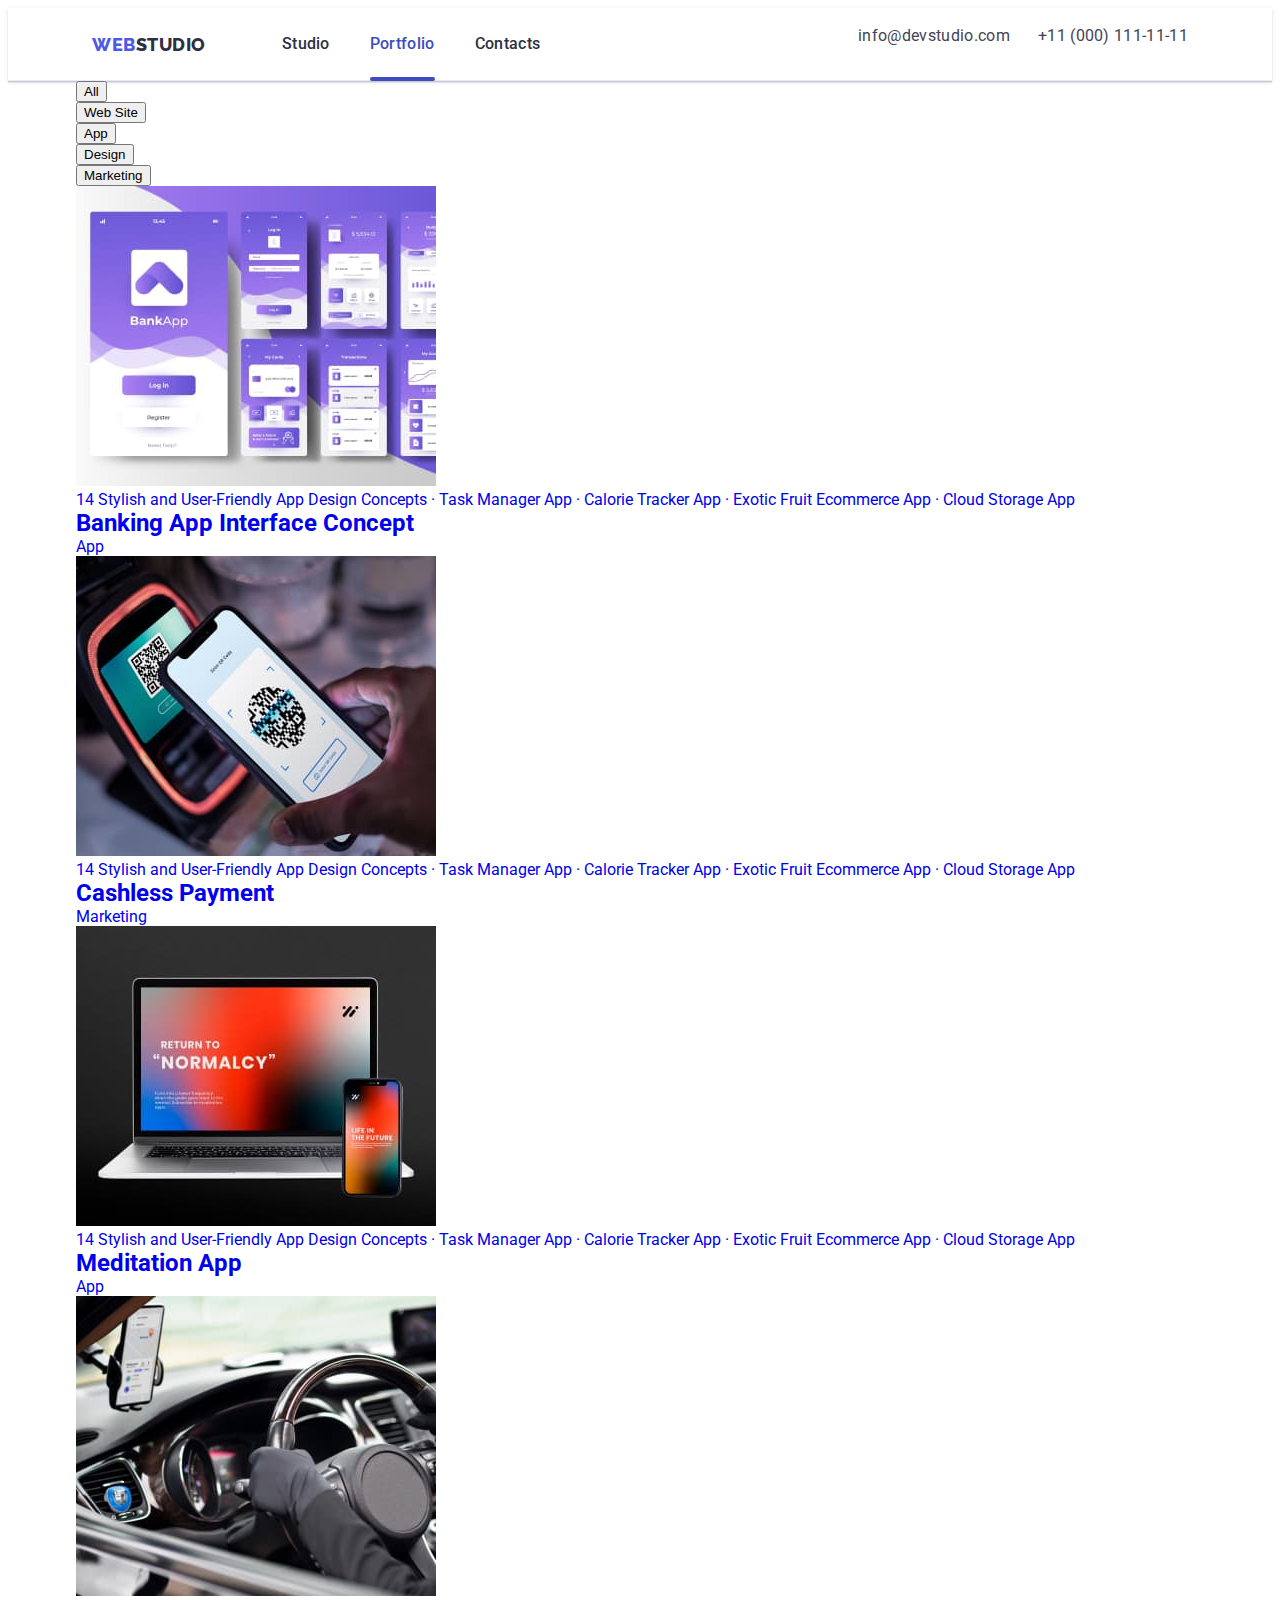
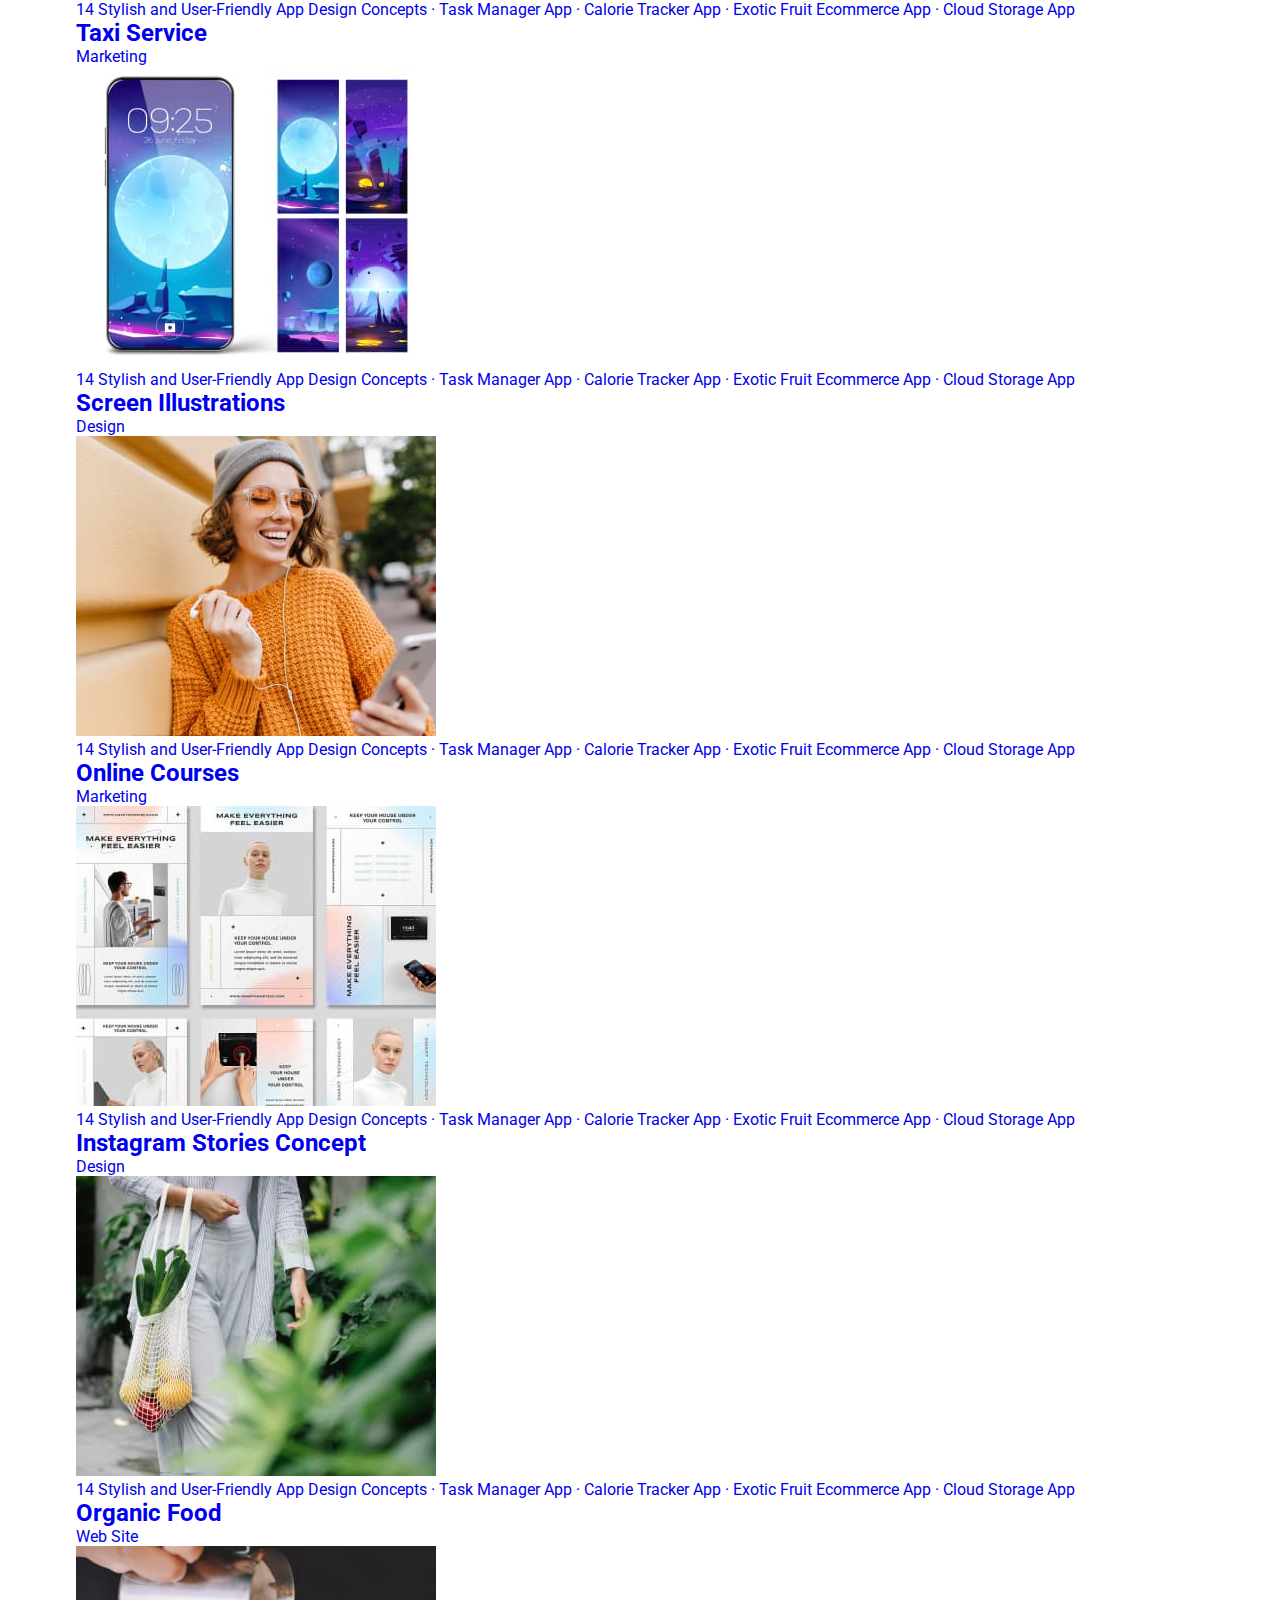
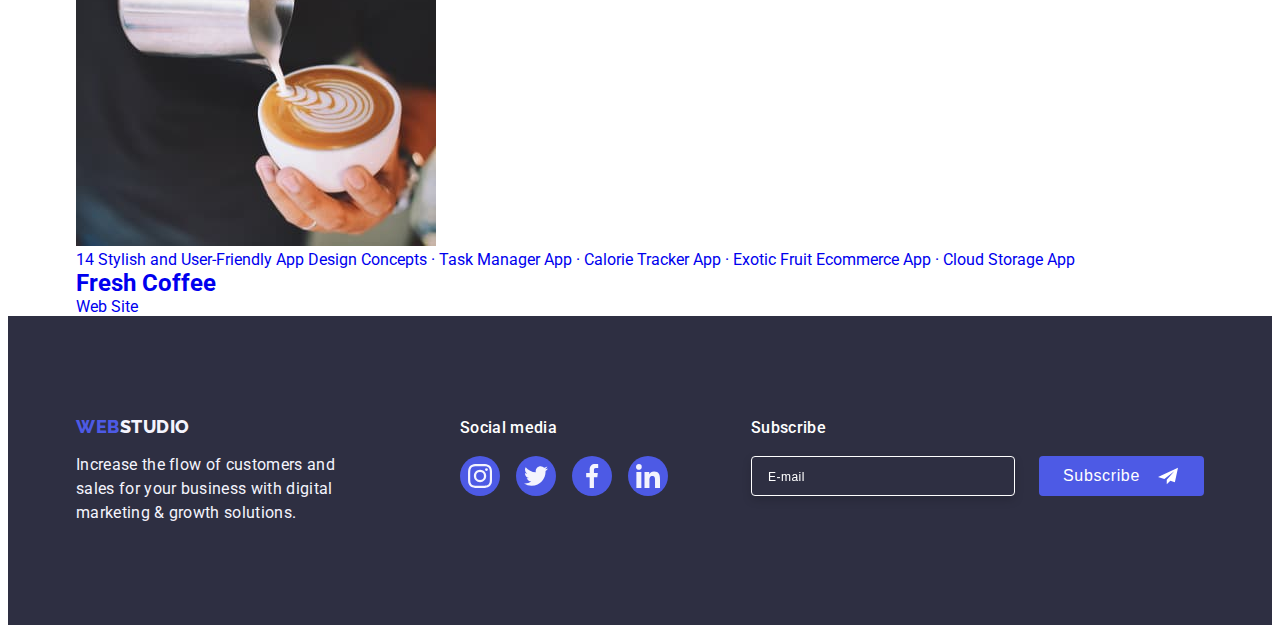
<file: portfolio.html>
<!DOCTYPE html>
<html lang="en">
  <head>
    <meta charset="UTF-8" />
    <meta http-equiv="X-UA-Compatible" content="IE=edge" />
    <meta name="viewport" content="width=device-width, initial-scale=1.0" />
    <title>Document</title>
    <link rel="preconnect" href="https://fonts.googleapis.com" />
    <link rel="preconnect" href="https://fonts.gstatic.com" crossorigin />
    <link rel="preconnect" href="https://fonts.googleapis.com" />
    <link rel="preconnect" href="https://fonts.gstatic.com" crossorigin />
    <link
      href="https://fonts.googleapis.com/css2?family=Raleway:wght@800&family=Roboto:wght@400;500;700;900&display=swap"
      rel="stylesheet"
    />
    <link
      rel="stylesheet"
      href="https://cdnjs.cloudflare.com/ajax/libs/modern-normalize/1.1.0/modern-normalize.min.css"
      integrity="sha512-wpPYUAdjBVSE4KJnH1VR1HeZfpl1ub8YT/NKx4PuQ5NmX2tKuGu6U/JRp5y+Y8XG2tV+wKQpNHVUX03MfMFn9Q=="
      crossorigin="anonymous"
      referrerpolicy="no-referrer"
    />
    <link rel="stylesheet" href="./css/styles.css" />
  </head>

  <body class="body">
    <!-- Header section -->
    <header class="page-header">
      <div class="header-container container">
        <!-- Навігація на інші сторінки -->
        <nav class="nav">
          <a class="logo-main-link link" href="./index.html"
            >Web<span class="header-logo-accent">Studio</span></a
          >

          <ul class="nav-list list">
            <li>
              <a class="nav-link link" href="./index.html">Studio</a>
            </li>
            <li>
              <a class="nav-link link active" href="./portfolio.html"
                >Portfolio</a
              >
            </li>
            <li><a class="nav-link link" href="">Contacts</a></li>
          </ul>
        </nav>
        <address class="contact">
          <!-- Посилання на email -->
          <ul class="contact-list list">
            <li>
              <a class="contact-link link" href="mailto:info@devstudio.com"
                >info@devstudio.com</a
              >
            </li>
            <li>
              <a class="contact-link link" href="tel:+110001111111"
                >+11 (000) 111-11-11</a
              >
            </li>
          </ul>
        </address>
      </div>
    </header>

    <main class="main">
      <!-- Portfolio section -->
      <section class="portfolio-section">
        <div class="container">
          <h1 hidden class="portfolio-title">Info</h1>
          <ul class="portfolio-list-btn list">
            <li><button class="portfolio-button" type="button">All</button></li>
            <li>
              <button class="portfolio-button" type="button">Web Site</button>
            </li>
            <li><button class="portfolio-button" type="button">App</button></li>
            <li>
              <button class="portfolio-button" type="button">Design</button>
            </li>
            <li>
              <button class="portfolio-button" type="button">Marketing</button>
            </li>
          </ul>

          <!-- Row 1 -->

          <ul class="portfolio-list list">
            <li class="portfolio-item">
              <a class="portfolio-link link" href="./portfolio.html">
                <div class="portfolio-thumb">
                  <img
                    class="portfolio-img"
                    src="./images/portfolio/row_1/img_1.jpg"
                    alt="img_1"
                    width="360"
                  />

                  <p class="overlay-text">
                    14 Stylish and User-Friendly App Design Concepts · Task
                    Manager App · Calorie Tracker App · Exotic Fruit Ecommerce
                    App · Cloud Storage App
                  </p>
                </div>
                <div class="portfolio-box">
                  <h2 class="portfolio-title">Banking App Interface Concept</h2>
                  <p class="portfolio-text">App</p>
                </div></a
              >
            </li>

            <li class="portfolio-item">
              <a class="portfolio-link link" href="./portfolio.html">
                <div class="portfolio-thumb">
                  <img
                    class="portfolio-img"
                    src="./images/portfolio/row_1/img_2.jpg"
                    alt="img_2"
                    width="360"
                  />

                  <p class="overlay-text">
                    14 Stylish and User-Friendly App Design Concepts · Task
                    Manager App · Calorie Tracker App · Exotic Fruit Ecommerce
                    App · Cloud Storage App
                  </p>
                </div>

                <div class="portfolio-box">
                  <h2 class="portfolio-title">Cashless Payment</h2>
                  <p class="portfolio-text">Marketing</p>
                </div>
              </a>
            </li>

            <li class="portfolio-item">
              <a class="portfolio-link link" href="./portfolio.html">
                <div class="portfolio-thumb">
                  <img
                    class="portfolio-img"
                    src="./images/portfolio/row_1/img_3.jpg"
                    alt="img_3"
                    width="360"
                  />

                  <p class="overlay-text">
                    14 Stylish and User-Friendly App Design Concepts · Task
                    Manager App · Calorie Tracker App · Exotic Fruit Ecommerce
                    App · Cloud Storage App
                  </p>
                </div>
                <div class="portfolio-box">
                  <h2 class="portfolio-title">Meditation App</h2>
                  <p class="portfolio-text">App</p>
                </div>
              </a>
            </li>

            <!-- Row 2 -->

            <li class="portfolio-item">
              <a class="portfolio-link link" href="./portfolio.html">
                <div class="portfolio-thumb">
                  <img
                    class="portfolio-img"
                    src="./images/portfolio/row_2/img_1.jpg"
                    alt="img_1"
                    width="360"
                  />

                  <p class="overlay-text">
                    14 Stylish and User-Friendly App Design Concepts · Task
                    Manager App · Calorie Tracker App · Exotic Fruit Ecommerce
                    App · Cloud Storage App
                  </p>
                </div>
                <div class="portfolio-box">
                  <h2 class="portfolio-title">Taxi Service</h2>
                  <p class="portfolio-text">Marketing</p>
                </div>
              </a>
            </li>

            <li class="portfolio-item">
              <a class="portfolio-link link" href="./portfolio.html">
                <div class="portfolio-thumb">
                  <img
                    class="portfolio-img"
                    src="./images/portfolio/row_2/img_2.jpg"
                    alt="img_2"
                    width="360"
                  />

                  <p class="overlay-text">
                    14 Stylish and User-Friendly App Design Concepts · Task
                    Manager App · Calorie Tracker App · Exotic Fruit Ecommerce
                    App · Cloud Storage App
                  </p>
                </div>
                <div class="portfolio-box">
                  <h2 class="portfolio-title">Screen Illustrations</h2>
                  <p class="portfolio-text">Design</p>
                </div></a
              >
            </li>

            <li class="portfolio-item">
              <a class="portfolio-link link" href="./portfolio.html">
                <div class="portfolio-thumb">
                  <img
                    class="portfolio-img"
                    src="./images/portfolio/row_2/img_3.jpg"
                    alt="img_3"
                    width="360"
                  />

                  <p class="overlay-text">
                    14 Stylish and User-Friendly App Design Concepts · Task
                    Manager App · Calorie Tracker App · Exotic Fruit Ecommerce
                    App · Cloud Storage App
                  </p>
                </div>
                <div class="portfolio-box">
                  <h2 class="portfolio-title">Online Courses</h2>
                  <p class="portfolio-text">Marketing</p>
                </div></a
              >
            </li>

            <!-- Row 3 -->

            <li class="portfolio-item">
              <a class="portfolio-link link" href="./portfolio.html">
                <div class="portfolio-thumb">
                  <img
                    class="portfolio-img"
                    src="./images/portfolio/row_3/img_1.jpg"
                    alt="img_1"
                    width="360"
                  />

                  <p class="overlay-text">
                    14 Stylish and User-Friendly App Design Concepts · Task
                    Manager App · Calorie Tracker App · Exotic Fruit Ecommerce
                    App · Cloud Storage App
                  </p>
                </div>
                <div class="portfolio-box">
                  <h2 class="portfolio-title">Instagram Stories Concept</h2>
                  <p class="portfolio-text">Design</p>
                </div></a
              >
            </li>

            <li class="portfolio-item">
              <a class="portfolio-link link" href="./portfolio.html">
                <div class="portfolio-thumb">
                  <img
                    class="portfolio-img"
                    src="./images/portfolio/row_3/img_2.jpg"
                    alt="img_2"
                    width="360"
                  />

                  <p class="overlay-text">
                    14 Stylish and User-Friendly App Design Concepts · Task
                    Manager App · Calorie Tracker App · Exotic Fruit Ecommerce
                    App · Cloud Storage App
                  </p>
                </div>

                <div class="portfolio-box">
                  <h2 class="portfolio-title">Organic Food</h2>
                  <p class="portfolio-text">Web Site</p>
                </div></a
              >
            </li>

            <li class="portfolio-item">
              <a class="portfolio-link link" href="./portfolio.html">
                <div class="portfolio-thumb">
                  <img
                    class="portfolio-img"
                    src="./images/portfolio/row_3/img_3.jpg"
                    alt="img_3"
                    width="360"
                  />

                  <p class="overlay-text">
                    14 Stylish and User-Friendly App Design Concepts · Task
                    Manager App · Calorie Tracker App · Exotic Fruit Ecommerce
                    App · Cloud Storage App
                  </p>
                </div>
                <div class="portfolio-box">
                  <h2 class="portfolio-title">Fresh Coffee</h2>
                  <p class="portfolio-text">Web Site</p>
                </div></a
              >
            </li>
          </ul>
        </div>
      </section>
    </main>

    <!-- Footer section -->
    <footer class="footer">
      <div class="footer-container container">
        <div class="footer-container-logo">
          <a class="footer-link link" href="./index.html"
            >Web<span class="logo-accent">Studio</span></a
          >
          <p class="footer-text">
            Increase the flow of customers and sales for your business with
            digital marketing & growth solutions.
          </p>
        </div>

        <div class="footer-social-container">
          <p class="footer-social-text">Social media</p>
          <ul class="footer-social-list list">
            <li class="social-item">
              <a class="footer-social-link link" href="">
                <svg class="social-img" width="24" height="24">
                  <use href="./images/icons.svg#instagram"></use>
                </svg>
              </a>
            </li>

            <li class="social-item">
              <a class="footer-social-link link" href=""
                ><svg class="social-img" width="24" height="24">
                  <use href="./images/icons.svg#twitter"></use>
                </svg>
              </a>
            </li>
            <li class="social-item">
              <a class="footer-social-link link" href=""
                ><svg class="social-img" width="24" height="24">
                  <use href="./images/icons.svg#facebook"></use>
                </svg>
              </a>
            </li>
            <li class="social-item">
              <a class="footer-social-link link" href=""
                ><svg class="social-img" width="24" height="24">
                  <use href="./images/icons.svg#linkedin"></use>
                </svg>
              </a>
            </li>
          </ul>
        </div>
        <div class="footer-form-container">
          <p class="footer-social-text">Subscribe</p>
          <form class="footer-form" name="footer_form">
            <label class="footer-label" for="email">
              <input
                class="footer-field"
                type="email"
                name="email"
                id="email"
                placeholder="E-mail"
              />
            </label>
            <button class="footer-form-btn" type="submit">
              <span class="footer-form-text">Subscribe</span>
              <svg class="footer-form-icon" width="24" height="24">
                <use href="./images/icons.svg#send"></use>
              </svg>
            </button>
          </form>
        </div>
      </div>
    </footer>
  </body>
</html>
</file>
<file: css/styles.css>
*,
*::before,
*::after {
  box-sizing: border-box;
}

:root {
  /* Fonts */
  --primary-font: "Roboto";
  --secondary-font: "Raleway";

  /* Color */

  --main-txt-color: #434455;
  --secondary-txt-color: #2e2f42;
  --light-color: #ffffff;

  --main-bg-color: #ffffff;
  --background-team: #ffffff;
  --color-portfolio: #4d5ae5;
  --background-portfolio-btn: #f4f4fd;
  --customers-color: #8e8f99;
  --background-icons-social: #404bbf;
  --background-icons-footer: #31d0aa;
  --background-modal-window: #fcfcfc;
  --background-btn-modal: #e7e9fc;
  --color-modal-label: #8e8f99;

  /* Others */
  --modal-index: 100;
}

.body {
  background-color: #ffffff;
  font-family: "Roboto", sans-serif;
  color: #434455;
}

/**
  |============================
  | Base style
  |============================
*/
.link {
  text-decoration: none;
}
.list {
  list-style: none;
}
.contact-link:hover,
.contact-link:focus,
.nav-link:hover,
.nav-link:focus {
  color: #404bbf;
}

h1,
h2,
h3,
h4,
h5,
h6,
p,
ul {
  margin: 0;
  padding: 0;
}
.visually-hidden {
  position: absolute;
  width: 1px;
  height: 1px;
  margin: -1px;
  border: 0;
  padding: 0;
  white-space: nowrap;
  clip-path: inset(100%);
  clip: rect(0 0 0 0);
  overflow: hidden;
}

.container {
  min-width: 320px;
  max-width: 428px;
  padding-left: 16px;
  padding-right: 16px;
  margin: 0 auto;
}

@media only screen and (min-width: 768px) {
  .container {
    max-width: 768px;
  }
}
@media only screen and (min-width: 1158px) {
  .container {
    max-width: 1158px;
    padding-left: 15px;
    padding-right: 15px;
  }
}

/**
  |============================
  | Header style
  |============================
*/
.page-header {
  border-bottom: 1px solid #e7e9fc;
  box-shadow: 0px 2px 1px rgba(46, 47, 66, 0.08),
    0px 1px 1px rgba(46, 47, 66, 0.16), 0px 1px 6px rgba(46, 47, 66, 0.08);
}

@media only screen and (min-width: 768px) {
  .header-container {
    display: flex;
  }
}

.nav {
  display: flex;
  align-items: center;
}

.logo-main-link {
  display: flex;
  margin: 24px auto 22px 16px;
  font-weight: 800;
  font-size: 18px;
  line-height: 1.17;
  align-items: center;
  letter-spacing: 0.03em;
  text-transform: uppercase;
  font-family: "Raleway", sans-serif;
  color: #4d5ae5;
}
@media only screen and (min-width: 768px) {
  .logo-main-link {
    margin-right: 120px;
  }
}

@media only screen and (min-width: 1158px) {
  .logo-main-link {
    margin-right: 76px;
  }
}

.header-logo-accent {
  color: var(--secondary-txt-color);
}

.nav-list {
  display: flex;
  gap: 40px;
  justify-content: center;
  font-weight: 500;
  font-size: 16px;
  line-height: 1.5;
  letter-spacing: 0.02em;
  color: var(--secondary-txt-color);
}
@media only screen and (max-width: 767px) {
  .nav-list {
    display: none;
  }
}
.nav-item {
  gap: 40px;
}
.nav-item:last-child {
  margin-right: 0px;
}
.nav-link {
  position: relative;
  display: block;
  padding: 24px 0;
  color: var(--secondary-txt-color);
  transition-property: color;
  transition-duration: 250ms;
  transition-timing-function: cubic-bezier(0.4, 0, 0.2, 1);
}

.nav-link::after {
  content: "";
  position: absolute;
  bottom: -1px;
  left: 0;
  display: block;
  width: 100%;
  height: 4px;
  border-radius: 2px;
}
.nav-link.active::after {
  background-color: var(--background-icons-social);
}

.nav-link.active {
  color: var(--background-icons-social);
}

.contact {
  margin-left: auto;
  font-style: normal;
}
@media only screen and (max-width: 767px) {
  .contact {
    display: none;
  }
}

.contact-list {
  display: flex;
  gap: 40px;
  font-size: 16px;
  line-height: 1.5;
  letter-spacing: 0.02em;
  color: var(--main-txt-color);
}
@media only screen and (min-width: 768px) {
  .contact-list {
    font-size: 12px;
    flex-wrap: wrap;
    align-items: center;
    justify-content: flex-end;
    gap: 12px;
  }
}

.contact-link {
  padding: 24px 0;
  font-size: 16px;
  line-height: 1.5;
  letter-spacing: 0.02em;
  color: var(--main-txt-color);
}
@media only screen and (min-width: 768px) {
  .contact-link {
    padding: 16px 16px 16px 0;
  }
}
@media only screen and (min-width: 1158px) {
  .contact-link {
    display: block;
  }
}

/**
  |============================
  | Mobile menu
  |============================
*/
.menu-toggle {
  min-height: 22px;
  min-width: 32px;
  display: flex;
  align-items: center;
  justify-content: center;
  margin-left: auto;
  padding: 0;
  background-color: transparent;
  cursor: pointer;
  border: none;
  outline: none;
  border-radius: 50%;
}
@media (min-width: 768px) {
  .menu-toggle {
    display: none;
  }
}

.menu-toggle:hover,
.menu-toggle:focus {
  background-color: rgba(0, 0, 0, 0.1);
}

.menu-container {
  position: fixed;
  top: 0;
  left: 0;
  width: 100vw;
  height: 100vh;

  display: flex;
  flex-direction: column;
  padding: 80px 35px 40px 40px;
  background-color: var(--light-color);
  z-index: 999;

  transform: translateX(100%);
  transition: transform 250ms ease-in-out;
}

.menu-container.is-open {
  transform: translateX(0);
}

.menu-container .menu-toggle {
  position: absolute;
  top: 24px;
  right: 24px;
  min-height: 24px;
  min-width: 24px;
  border: 1px solid #e7e9fc;
}

.mobile-contacts {
  display: flex;
  flex-wrap: wrap;
  row-gap: 40px;
  margin-bottom: 48px;
}
.mobile-tel {
  font-weight: 700;
  font-size: 36px;
  line-height: 1.11;
  text-align: center;
  letter-spacing: 0.02em;
  text-transform: capitalize;
  color: var(--color-portfolio);
}
@media only screen and (max-width: 427px) {
  .mobile-tel {
    font-size: 7.8vw;
  }
}

.mobile-mailto {
  font-weight: 500;
  font-size: 20px;
  line-height: 1.2;
  letter-spacing: 0.02em;
  color: #434455;
}

.mobile-socials {
  display: flex;
  justify-content: flex-start;
  align-items: center;
  gap: 56px;
}
@media only screen and (max-width: 427px) {
  .mobile-socials {
    gap: 15%;
  }
}

.mobile-menu {
  display: flex;
  flex-direction: column;
  gap: 40px;
  padding: 0;
  margin: 0;
  margin-bottom: auto;
}
.mobile-menu .mobile-link {
  display: block;
  padding: 10px;
  font-weight: 700;
  font-size: 36px;
  line-height: 1.11px;
  letter-spacing: 0.02em;
  text-transform: capitalize;
  color: var(--secondary-txt-color);
  text-decoration: none;
}
.mobile-studio-link {
  display: block;
  padding: 10px;
  font-weight: 700;
  font-size: 36px;
  line-height: 1.11px;
  letter-spacing: 0.02em;
  text-transform: capitalize;
  text-decoration: none;
  color: var(--background-icons-social);
}

/**
  |============================
  |Hero section style
  |============================
*/

.hero {
  padding: 112px 0;
  margin-left: auto;
  margin-right: auto;
  text-align: center;
  max-width: 1440px;
  background: #2e2f42;
  background-image: linear-gradient(
      rgba(46, 47, 66, 0.7),
      rgba(46, 47, 66, 0.7)
    ),
    url(../images/hero/mob-people-1@1x.png);
  background-repeat: no-repeat;
  background-position: center;
  background-size: cover;
}
@media (min-device-pixel-ratio: 2),
  (min-resolution: 192dpi),
  (min-resolution: 2dppx) {
  .hero {
    background-image: linear-gradient(
        rgba(46, 47, 66, 0.7),
        rgba(46, 47, 66, 0.7)
      ),
      url(../images/hero/mob-people-2@2x.png);
  }
}

@media only screen and (min-width: 429px) {
  .hero {
    background-image: linear-gradient(
        rgba(46, 47, 66, 0.7),
        rgba(46, 47, 66, 0.7)
      ),
      url(../images/hero/tab-people-1@1x.png);
  }
  @media (min-device-pixel-ratio: 2),
    (min-resolution: 192dpi),
    (min-resolution: 2dppx) {
    .hero {
      background-image: linear-gradient(
          rgba(46, 47, 66, 0.7),
          rgba(46, 47, 66, 0.7)
        ),
        url(../images/hero/tab-people-2@2x.png);
    }
  }
}
@media only screen and (min-width: 769px) {
  .hero {
    background-image: linear-gradient(
        rgba(46, 47, 66, 0.7),
        rgba(46, 47, 66, 0.7)
      ),
      url(../images/hero/desk-people-1@1x.png);
  }
  @media (min-device-pixel-ratio: 2),
    (min-resolution: 192dpi),
    (min-resolution: 2dppx) {
    .hero {
      background-image: linear-gradient(
          rgba(46, 47, 66, 0.7),
          rgba(46, 47, 66, 0.7)
        ),
        url(../images/hero/desk-people-2@2x.png);
    }
  }
}

@media only screen and (min-width: 1158px) {
  .hero {
    padding: 188px 0;
  }
}

.hero-title {
  display: inline-block;
  max-width: 496px;
  margin-bottom: 72px;
  font-weight: 700;
  font-size: 56px;
  line-height: 1.07;
  text-align: center;
  letter-spacing: 0.02em;
  color: var(--light-color);
}
@media only screen and (max-width: 767px) {
  .hero-title {
    max-width: 320px;
    font-size: 36px;
    line-height: 1.11;
    text-transform: capitalize;
  }
}
@media only screen and (min-width: 768px) {
  .hero-title {
    margin-bottom: 36px;
  }
}
@media only screen and (min-width: 1158px) {
  .hero-title {
    margin-bottom: 48px;
  }
}

.hero-button {
  display: block;
  margin: 0 auto;
  border: none;
  font-weight: 500;
  font-size: 16px;
  line-height: 1.5;
  letter-spacing: 0.04em;
  color: var(--light-color);
  min-width: 169px;
  height: 56px;
  background: #4d5ae5;
  box-shadow: 0px 4px 4px rgba(0, 0, 0, 0.15);
  border-radius: 4px;
  font-family: "Roboto", sans-serif;
  cursor: pointer;
  transition-property: background-color;
  transition-duration: 250ms;
  transition-timing-function: cubic-bezier(0.4, 0, 0.2, 1);
}
.hero-button:hover,
.hero-button:focus {
  color: var(--background-portfolio-btn);
  background-color: var(--background-icons-social);
}

/**
  |============================
  | About section style
  |============================
*/

.about-section {
  padding: 96px 0;
}
@media only screen and (min-width: 1158px) {
  .about-section {
    padding: 120px 0;
  }
}

.about-title {
  margin-bottom: 8px;
  text-align: center;
  font-weight: 700;
  font-size: 36px;
  line-height: 1.11;
  letter-spacing: 0.02em;
  color: var(--secondary-txt-color);
}
@media only screen and (min-width: 768px) {
  .about-title {
    text-align: left;
  }
}

@media only screen and (min-width: 1158px) {
  .about-title {
    text-align: left;
    font-weight: 500;
    font-size: 20px;
    line-height: 1.2;
  }
}

.about-list {
  display: flex;
  flex-wrap: wrap;
  padding-left: 0px;
  row-gap: 72px;
  column-gap: 24px;
}

.about-item {
  width: 396px;
}

@media only screen and (min-width: 768px) {
  .about-item {
    width: 356px;
  }
}
@media only screen and (min-width: 1158px) {
  .about-item {
    width: 264px;
  }
}
.about-icon-container {
  display: none;
}

@media only screen and (min-width: 1158px) {
  .about-icon-container {
    display: flex;
    margin-bottom: 8px;
    height: 112px;
    justify-content: center;
    align-items: center;
    border-radius: 4px;
    background-color: var(--background-portfolio-btn);
  }
  .about-img {
    fill: var(--secondary-txt-color);
  }
}

.about-text {
  font-weight: 500;
  font-size: 16px;
  line-height: 1.5;
  letter-spacing: 0.02em;
  color: var(--main-txt-color);
}
@media only screen and (min-width: 1158px) {
  .about-text {
    font-weight: 400;
  }
}

/**
  |============================
  | work section style
  |============================
*/

.work-section {
  display: none;
}
@media only screen and (min-width: 1158px) {
  .work-section {
    display: block;
    padding-bottom: 120px;
  }
  .work-title {
    margin-bottom: 72px;
    font-weight: 700;
    font-size: 36px;
    line-height: 1.11;
    text-align: center;
    letter-spacing: 0.02em;
    text-transform: capitalize;
    color: var(--secondary-txt-color);
  }
  .work-list {
    display: flex;
    gap: 24px;
  }
  .work-item {
    width: 360px;
  }

  .work-img {
    display: block;
    max-width: 100%;
    height: auto;
    padding-left: 0px;
    margin-right: 24px;
  }
  .work-img:last-child {
    margin-right: 0px;
  }
}

/**
  |============================
  | Team section style
  |============================
*/

.team-section {
  padding: 96px 0;
  background-color: #f4f4fd;
}

@media only screen and (min-width: 1158px) {
  .team-section {
    padding: 120px 0;
  }
}

.team-title-our {
  margin-bottom: 72px;
  font-weight: 700;
  font-size: 36px;
  line-height: 1.11;
  text-align: center;
  letter-spacing: 0.02em;
  text-transform: capitalize;
  color: var(--secondary-txt-color);
}
.team-list {
  display: flex;
  flex-wrap: wrap;
  justify-content: center;
  align-items: center;
  row-gap: 72px;
  column-gap: 24px;
}
@media only screen and (min-width: 768px) {
  .team-list {
    row-gap: 64px;
  }
}

.team-item {
  width: 264px;
  background-color: #ffffff;
  border-radius: 6px;
  border-radius: 0px 0px 4px 4px;
  box-shadow: 0px 1px 6px rgba(46, 47, 66, 0.08),
    0px 1px 1px rgba(46, 47, 66, 0.16), 0px 2px 1px rgba(46, 47, 66, 0.08);
}
.team-title {
  margin-bottom: 8px;
  font-weight: 500;
  font-size: 20px;
  line-height: 1.2;
  text-align: center;
  letter-spacing: 0.02em;
  color: var(--secondary-txt-color);
}
.team-box {
  padding: 32px 0;
  text-align: center;
}

.team-img {
  display: block;
  max-width: 100%;
  height: auto;
  padding-left: 0px;
  margin-right: 24px;
}
.team-img:last-child {
  margin-right: 0px;
}

.team-text {
  margin-bottom: 8px;
  font-size: 16px;
  line-height: 1.5;
  text-align: center;
  letter-spacing: 0.02em;
  color: var(--main-txt-color);
}

/**
  |============================
  | Social icons
  |============================
*/
.social-list {
  display: flex;
  justify-content: center;
  align-items: center;
  gap: 24px;
}

.social-link {
  display: flex;
  justify-content: center;
  align-items: center;
  width: 40px;
  height: 40px;
  background-color: var(--color-portfolio);
  border-radius: 50%;
  cursor: pointer;
  transition-property: background-color;
  transition-duration: 250ms;
  transition-timing-function: cubic-bezier(0.4, 0, 0.2, 1);
}

.social-link.link:hover,
.social-link.link:focus {
  background-color: var(--background-icons-social);
}

.social-img {
  fill: var(--background-portfolio-btn);
}

/**
  |============================
  | Customers
  |============================
*/
.customers-section {
  padding: 96px 0;
}
@media only screen and (min-width: 1158px) {
  .customers-section {
    padding: 120px 0;
  }
}

.customers-title {
  margin-bottom: 72px;
  font-size: 36px;
  text-align: center;
  letter-spacing: 0.02em;
  color: var(--secondary-txt-color);
  line-height: 1.1;
}
.customers-list {
  display: flex;
  flex-wrap: wrap;
  justify-content: center;
  align-items: center;
  row-gap: 72px;
  column-gap: 16px;
}
@media only screen and (min-width: 768px) {
  .customers-list {
    column-gap: 24px;
  }
}
.customers-item {
  display: flex;
  align-items: center;
  justify-content: center;
  width: 168px;
  height: 88px;
  border-radius: 4px;
}
@media only screen and (max-width: 767px) {
  .customers-item {
    width: 190px;
  }
}
.customers-link {
  display: flex;
  justify-content: center;
  align-items: center;
  padding: 16px 32px;
  width: 100%;
  height: 100%;
  border-radius: 4px;
  color: var(--customers-color);
  border: 1px solid var(--customers-color);
  transition: border-color 250ms cubic-bezier(0.4, 0, 0.2, 1),
    color 250ms cubic-bezier(0.4, 0, 0.2, 1);
}
.customers-link:hover,
.customers-link:focus {
  color: var(--background-icons-social);
  border-color: var(--background-icons-social);
}

.customers-img {
  width: 100%;
  height: 100%;
  fill: currentColor;
}

/**
  |============================
  | Footer section style
  |============================
*/

.footer {
  padding: 96px 0;
  background: #2e2f42;
}

@media only screen and (min-width: 1158px) {
  .footer {
    padding: 100px 0;
  }
}
.footer-container {
  display: flex;
  flex-wrap: wrap;
  justify-content: center;
  align-items: center;
  row-gap: 72px;
  column-gap: 24px;
  align-items: baseline;
}
@media only screen and (min-width: 768px) {
  .footer-container {
    justify-content: flex-start;
    width: 582px;
  }
}
@media only screen and (min-width: 1158px) {
  .footer-container {
    justify-content: flex-start;
    width: 100%;
    column-gap: 0;
  }
}

@media only screen and (max-width: 767px) {
  .footer-container-logo {
    text-align: center;
  }
}
@media only screen and (min-width: 1158px) {
  .footer-container-logo {
    margin-right: 120px;
  }
}

.footer-link {
  display: inline-block;
  margin-bottom: 16px;
  font-weight: 800;
  font-size: 18px;
  line-height: 1.17;
  letter-spacing: 0.03em;
  text-transform: uppercase;
  color: #4d5ae5;
  font-family: "Raleway", sans-serif;
}

@media only screen and (max-width: 767px) {
  .footer-link {
    text-align: center;
  }
}
.logo-accent {
  font-family: var(--secondary-font);
  color: #f4f4fd;
}

.footer-text {
  max-width: 264px;
  font-size: 16px;
  line-height: 1.5;
  letter-spacing: 0.02em;
  color: #f4f4fd;
}
@media only screen and (max-width: 767px) {
  .footer-text {
    text-align: start;
  }
}
.footer-social-container {
  display: inline-block;
  justify-content: center;
  align-items: center;
  min-width: 208px;
}
.footer-social-text {
  margin-bottom: 16px;
  font-weight: 500;
  font-size: 16px;
  line-height: 1.5;
  letter-spacing: 0.02em;
  color: var(--light-color);
}
@media only screen and (max-width: 767px) {
  .footer-social-text {
    text-align: center;
  }
}

.footer-social-list {
  display: flex;
  justify-content: center;
  align-items: center;
  gap: 16px;
}
.footer-social-link {
  display: flex;
  justify-content: center;
  align-items: center;
  width: 40px;
  height: 40px;
  background-color: var(--color-portfolio);
  border-radius: 50%;
  transition-property: background-color;
  transition-duration: 250ms;
  transition-timing-function: cubic-bezier(0.4, 0, 0.2, 1);
}
.footer-social-link:hover,
.footer-social-link:focus {
  background-color: var(--background-icons-footer);
}
@media only screen and (max-width: 767px) {
  .footer-form-container {
    max-width: 398px;
  }
}

@media only screen and (min-width: 768px) {
  .footer-form-container {
    min-width: 453px;
  }
}
@media only screen and (min-width: 1158px) {
  .footer-form-container {
    margin-left: auto;
  }
}

.footer-form {
  display: flex;
  flex-wrap: wrap;
  justify-content: center;
  align-items: center;
  gap: 24px;
}

.footer-field {
  padding-left: 16px;
  width: 264px;
  height: 40px;
  border: 1px solid #ffffff;
  filter: drop-shadow(0px 4px 4px rgba(0, 0, 0, 0.15));
  border-radius: 4px;
  color: var(--light-color);
  background-color: var(--secondary-txt-color);
  transition: background-color 250ms cubic-bezier(0.4, 0, 0.2, 1),
    outline-color 250ms cubic-bezier(0.4, 0, 0.2, 1);
}
@media only screen and (max-width: 767px) {
  .footer-label {
    width: 100%;
  }
  .footer-field {
    width: 100%;
  }
}

.footer-field:focus {
  outline-color: var(--light-color);
  background-color: var(--secondary-txt-color);
}
.footer-field::placeholder {
  font-weight: 400;
  font-size: 12px;
  line-height: 2;
  align-items: center;
  letter-spacing: 0.04em;
  color: var(--light-color);
}

.footer-form-btn {
  display: flex;
  margin: 0 auto;
  justify-content: center;
  align-items: center;
  gap: 16px;
  width: 165px;
  height: 40px;
  border: none;
  background-color: var(--color-portfolio);
  border-radius: 4px;
  cursor: pointer;
  transition: background-color 250ms cubic-bezier(0.4, 0, 0.2, 1),
    color 250ms cubic-bezier(0.4, 0, 0.2, 1),
    outline-color 250ms cubic-bezier(0.4, 0, 0.2, 1);
}
.footer-form-btn:hover,
.footer-form-btn:focus {
  color: var(--light-color);
  background-color: var(--background-icons-social);
  outline-color: var(--color-portfolio);
}
.footer-form-text {
  font-weight: 500;
  font-size: 16px;
  text-align: center;
  letter-spacing: 0.04em;
  line-height: 1.5;
  color: var(--light-color);
}
.footer-form-icon {
  width: 24px;
  height: 20px;
  fill: var(--light-color);
}

/**
  |============================
  | Modal window
  |============================
*/
.backdrop {
  position: fixed;
  top: 0;
  left: 0;
  width: 100%;
  height: 100%;
  background: rgba(46, 47, 66, 0.4);
  z-index: var(--modal-index);
  transition-property: opacity, visibility;
  transition-duration: 250ms;
  transition-timing-function: cubic-bezier(0.4, 0, 0.2, 1);
}
.is-hidden {
  opacity: 0;
  visibility: hidden;
  pointer-events: none;
}
.modal {
  position: absolute;
  padding: 72px 24px 24px;
  top: 50%;
  left: 50%;
  transform: translate(-50%, -50%);

  width: 408px;
  background-color: var(--background-modal-window);
  box-shadow: 0px 1px 1px rgba(0, 0, 0, 0.14), 0px 1px 3px rgba(0, 0, 0, 0.12),
    0px 2px 1px rgba(0, 0, 0, 0.2);
  border-radius: 4px;
  transition: transform 250ms cubic-bezier(0.4, 0, 0.2, 1);
}
@media only screen and (max-width: 427px) {
  .modal {
    width: calc(100% - 30px);
  }
}
.modal-close-btn {
  position: absolute;
  top: 24px;
  right: 24px;
  display: flex;
  align-items: center;
  justify-content: center;
  background-color: var(--background-btn-modal);

  width: 24px;
  height: 24px;
  padding: 0;
  border-radius: 50%;
  border: none;
  border: 1px solid rgba(0, 0, 0, 0.1);
  cursor: pointer;
  transition: background-color 250ms cubic-bezier(0.4, 0, 0.2, 1),
    border 250ms cubic-bezier(0.4, 0, 0.2, 1);
}

.modal-close-btn:hover,
.modal-close-btn:focus {
  border: none;
  background-color: var(--background-icons-social);
}

.modal-close-btn:hover .modal-close-icon,
.modal-close-btn:focus .modal-close-icon {
  fill: var(--light-color);
}
.modal-close-icon {
  fill: var(--secondary-txt-color);
  transition: fill 250ms cubic-bezier(0.4, 0, 0.2, 1);
}

.modal-title {
  display: block;
  margin-bottom: 16px;
  font-weight: 500;
  font-size: 16px;
  text-align: center;
  color: var(--secondary-txt-color);
}

.form-label {
  display: block;
  margin-bottom: 4px;
  font-weight: 400;
  font-size: 12px;
  line-height: 1.17;
  letter-spacing: 0.01em;
  color: var(--color-modal-label);
}
.form-wrapper {
  position: relative;
  margin-bottom: 8px;
}

.form-field {
  padding: 0;
  padding-left: 38px;
  width: 100%;
  height: 40px;
  border: 1px solid rgba(46, 47, 66, 0.4);
  border-radius: 4px;
  font-size: 12px;
  line-height: 1.17;
  letter-spacing: 0.04em;
  color: var(--secondary-txt-color);
  background-color: var(--background-modal-window);
  transition: background-color 250ms cubic-bezier(0.4, 0, 0.2, 1),
    outline-color 250ms cubic-bezier(0.4, 0, 0.2, 1);
}

.form-field:focus {
  outline-color: var(--color-portfolio);
  background-color: var(--background-modal-window);
}
.form-icon {
  position: absolute;
  top: 50%;
  left: 16px;
  transform: translateY(-50%);
  fill: var(--secondary-txt-color);
  pointer-events: none;
  transition: fill 250ms cubic-bezier(0.4, 0, 0.2, 1);
}
.form-field:focus + .form-icon {
  fill: var(--color-portfolio);
}
.form-comment {
  display: block;
  padding-top: 8px;
  padding-left: 16px;
  margin-bottom: 16px;
  width: 100%;
  height: 120px;
  resize: none;
  border: 1px solid rgba(46, 47, 66, 0.4);
  border-radius: 4px;
  font-size: 12px;
  line-height: 1.17;
  letter-spacing: 0.04em;
  color: var(--secondary-txt-color);
  background-color: var(--background-modal-window);
  transition: background-color 250ms cubic-bezier(0.4, 0, 0.2, 1),
    outline-color 250ms cubic-bezier(0.4, 0, 0.2, 1);
}
.form-comment:focus {
  outline-color: var(--color-portfolio);
  background-color: var(--background-modal-window);
}
.form-comment::placeholder {
  font-weight: 400;
  font-size: 12px;
  line-height: 1.17;
  letter-spacing: 0.04em;
  color: rgba(46, 47, 66, 0.4);
}

.form-agreement {
  display: flex;
  margin-bottom: 24px;
  gap: 8px;
}
.form-check-input {
  flex-shrink: 0;
  appearance: none;
  display: block;
  width: 16px;
  height: 16px;
  border: 1px solid rgba(46, 47, 66, 0.4);
  border-radius: 2px;
  outline: transparent;
  background-position: center;
  background-repeat: no-repeat;
  background-image: url("data:image/svg+xml,%3Csvg width='10' height='8' viewBox='0 0 10 8' fill='none' xmlns='http://www.w3.org/2000/svg'%3E%3Cpath d='M8.44558 0.255056C8.61838 0.089653 8.84834 -0.00178848 9.08693 2.65108e-05C9.32551 0.0018415 9.55407 0.0967713 9.72436 0.264784C9.89466 0.432797 9.99337 0.660752 9.99968 0.900549C10.006 1.14034 9.91939 1.37323 9.75816 1.55005L4.86357 7.70436C4.7794 7.79551 4.67782 7.86865 4.5649 7.91942C4.45198 7.97018 4.33003 7.99754 4.20636 7.99984C4.08268 8.00214 3.95981 7.97935 3.8451 7.93282C3.73038 7.88629 3.62618 7.81698 3.53872 7.72903L0.292827 4.46564C0.202435 4.38096 0.129933 4.27884 0.0796475 4.16537C0.0293621 4.05191 0.00232279 3.92942 0.000143182 3.80522C-0.00203643 3.68102 0.0206883 3.55765 0.0669613 3.44248C0.113234 3.3273 0.182108 3.22267 0.269473 3.13483C0.356838 3.047 0.460905 2.97775 0.575465 2.93123C0.690026 2.88471 0.812734 2.86186 0.936267 2.86405C1.0598 2.86624 1.18163 2.89343 1.29449 2.94398C1.40734 2.99454 1.50892 3.06743 1.59315 3.15831L4.16189 5.73967L8.42227 0.28219C8.42994 0.272694 8.43813 0.263635 8.4468 0.255056H8.44558Z' fill='%23FCFCFC'/%3E%3C/svg%3E");
  background-color: var(--color-portfolio);
  transition: background-color 250ms cubic-bezier(0.4, 0, 0.2, 1),
    outline-color 250ms cubic-bezier(0.4, 0, 0.2, 1),
    border-color 250ms cubic-bezier(0.4, 0, 0.2, 1);
}
.form-check-input:checked {
  background-color: var(--background-modal-window);
  outline-color: var(--color-portfolio);
}
.form-check-input:focus-visible {
  border-color: var(--color-portfolio);
}
.form-agreement-text {
  user-select: none;
  font-size: 12px;
  line-height: 14px;
  letter-spacing: 0.04em;
  color: var(--color-modal-label);
}
.form-agreement-link {
  color: var(--color-portfolio);
  outline-color: var(--color-portfolio);
}
.form-btn {
  display: block;
  margin: 0 auto;
  width: 169px;
  height: 56px;
  font-weight: 500;
  font-size: 16px;
  line-height: 24px;
  letter-spacing: 0.04em;
  border: none;
  color: var(--light-color);
  background: var(--color-portfolio);
  box-shadow: 0px 4px 4px rgba(0, 0, 0, 0.15);
  border-radius: 4px;
  cursor: pointer;
  transition: background-color 250ms cubic-bezier(0.4, 0, 0.2, 1),
    color 250ms cubic-bezier(0.4, 0, 0.2, 1),
    outline-color 250ms cubic-bezier(0.4, 0, 0.2, 1);
}
.form-btn:hover,
.form-btn:focus {
  color: var(--light-color);
  background-color: var(--background-icons-social);
  outline-color: var(--color-portfolio);
}

/**
  |============================
  | Portfolio style
  |============================
*/

/**
  |============================
  | Header section style
  |============================
*/

/* .page-header {
  border-bottom: 1px solid #e7e9fc;
  display: flex;
  box-shadow: 0px, 1px rgba(46, 47, 66, 0.08);
}

.nav {
  display: flex;
}

.logo-main-link {
  margin-right: 76px;
  font-weight: 800;
  font-size: 18px;
  line-height: 1.17;
  display: flex;
  align-items: center;
  letter-spacing: 0.03em;
  text-transform: uppercase;
  font-family: "Raleway", sans-serif;
  color: #4d5ae5;
}

.header-logo-accent {
  font-weight: 800;
  font-size: 18px;
  line-height: 1.17;
  display: flex;
  align-items: center;
  letter-spacing: 0.03em;
  text-transform: uppercase;
  font-family: var(--secondary-font);
  color: var(--secondary-txt-color);
}

.nav-list {
  display: flex;
  gap: 40px;
  font-weight: 500;
  font-size: 16px;
  line-height: 1.5;
  letter-spacing: 0.02em;
  color: var(--secondary-txt-color);
}

.contact {
  font-style: normal;
}

.contact-list {
  gap: 40px;
  font-size: 16px;
  line-height: 1.5;
  letter-spacing: 0.02em;
  color: var(--main-txt-color);
}

.contact-link {
  font-size: 16px;
  line-height: 1.5;
  letter-spacing: 0.02em;
  color: var(--main-txt-color);
  transition-property: color;
  transition-duration: 250ms;
  transition-timing-function: cubic-bezier(0.4, 0, 0.2, 1);
}
.contact-link:hover,
.contact-link:focus {
  color: #404bbf;
} */

/**
  |============================
  | Portfolio section style
  |============================
*/

/* .portfolio-section {
  padding: 96px 0 120px;
  background: var(--main-bg-color);
}

.portfolio-title {
  margin-bottom: 8px;
  font-weight: 500;
  font-size: 20px;
  line-height: 1.2;
  letter-spacing: 0.02em;
  color: var(--secondary-txt-color);
}
.portfolio-list {
  display: flex;
  flex-wrap: wrap;
  justify-content: center;
  column-gap: 24px;
  row-gap: 48px;
}
.portfolio-item {
  gap: 24px;
  width: calc((100% - 48px) / 3);
}

.portfolio-list-btn {
  display: flex;
  margin-bottom: 72px;
  justify-content: center;
  gap: 24px;
}

.portfolio-button {
  padding: 12px 24px;
  border: 1px solid #e7e9fc;
  border-radius: 4px;
  font-weight: 500;
  font-size: 16px;
  line-height: 1.5;
  display: flex;
  align-items: center;
  text-align: center;
  letter-spacing: 0.04em;
  color: var(--color-portfolio);
  background: var(--background-portfolio-btn);
  font-family: "Roboto", sans-serif;
  box-shadow: 0px, 2px rgba(0, 0, 0, 0.12);
  cursor: pointer;
  transition: color 250ms cubic-bezier(0.4, 0, 0.2, 1),
    background-color 250ms cubic-bezier(0.4, 0, 0.2, 1),
    border-color 250ms cubic-bezier(0.4, 0, 0.2, 1),
    box-shadow 250ms cubic-bezier(0.4, 0, 0.2, 1);
}
.portfolio-button:hover,
.portfolio-button:focus {
  border: 1px solid transparent;
  box-shadow: 0px 3px 1px rgba(0, 0, 0, 0.1), 0px 2px 1px rgba(0, 0, 0, 0.08),
    0px 2px 2px rgba(0, 0, 0, 0.12);
  color: #ffffff;
  background-color: #404bbf;
}
.portfolio-link {
  display: block;
  transition-property: box-shadow;
  transition-duration: 250ms;
  transition-timing-function: cubic-bezier(0.4, 0, 0.2, 1);
}
.portfolio-link:hover,
.portfolio-link:focus {
  box-shadow: 0px 1px 6px rgba(46, 47, 66, 0.08),
    0px 1px 1px rgba(46, 47, 66, 0.16), 0px 2px 1px rgba(46, 47, 66, 0.08);
}

.portfolio-thumb {
  position: relative;
  overflow: hidden;
}

.portfolio-img {
  display: block;
  border-top: none;
  padding-left: 0px;
  margin-right: 24px;
  max-width: 100%;
  height: auto;
} */

/**
  |============================
  | Overlay
  |============================
*/

/* .overlay-text {
  position: absolute;
  padding: 40px 32px;
  width: 100%;
  height: 100%;
  top: 0;
  font-size: 16px;
  line-height: 1.5;
  letter-spacing: 0.02em;
  transform: translateY(100%);
  color: var(--background-portfolio-btn);
  background-color: var(--color-portfolio);
  transition: transform 250ms cubic-bezier(0.4, 0, 0.2, 1);
}
.portfolio-link:hover .overlay-text,
.portfolio-link:focus .overlay-text {
  transform: translateY(0%);
}

.portfolio-text {
  font-weight: 400;
  font-size: 16px;
  line-height: 1.5;
  letter-spacing: 0.02em;
  color: var(--main-txt-color);
}
.portfolio-box {
  padding: 32px 16px;
  border: 1px solid #e7e9fc;
  border-top: none;
} */

/**
  |============================
  | Footer section style
  |============================
*/
/* .footer {
  background: #2e2f42;
}
.footer-link {
  display: inline-block;
  font-family: "Raleway", sans-serif;
  font-weight: 800;
  font-size: 18px;
  line-height: 1.17;
  align-items: center;
  letter-spacing: 0.03em;
  text-transform: uppercase;
  color: #4d5ae5;
}

.footer-logo-accent {
  font-weight: 800;
  font-size: 18px;
  line-height: 1.17;
  align-items: center;
  letter-spacing: 0.03em;
  text-transform: uppercase;
  font-family: var(--secondary-font);
  color: #f4f4fd;
}

.footer-text {
  font-size: 16px;
  line-height: 1.5;
  letter-spacing: 0.02em;
  color: #f4f4fd;
} */
</file>
